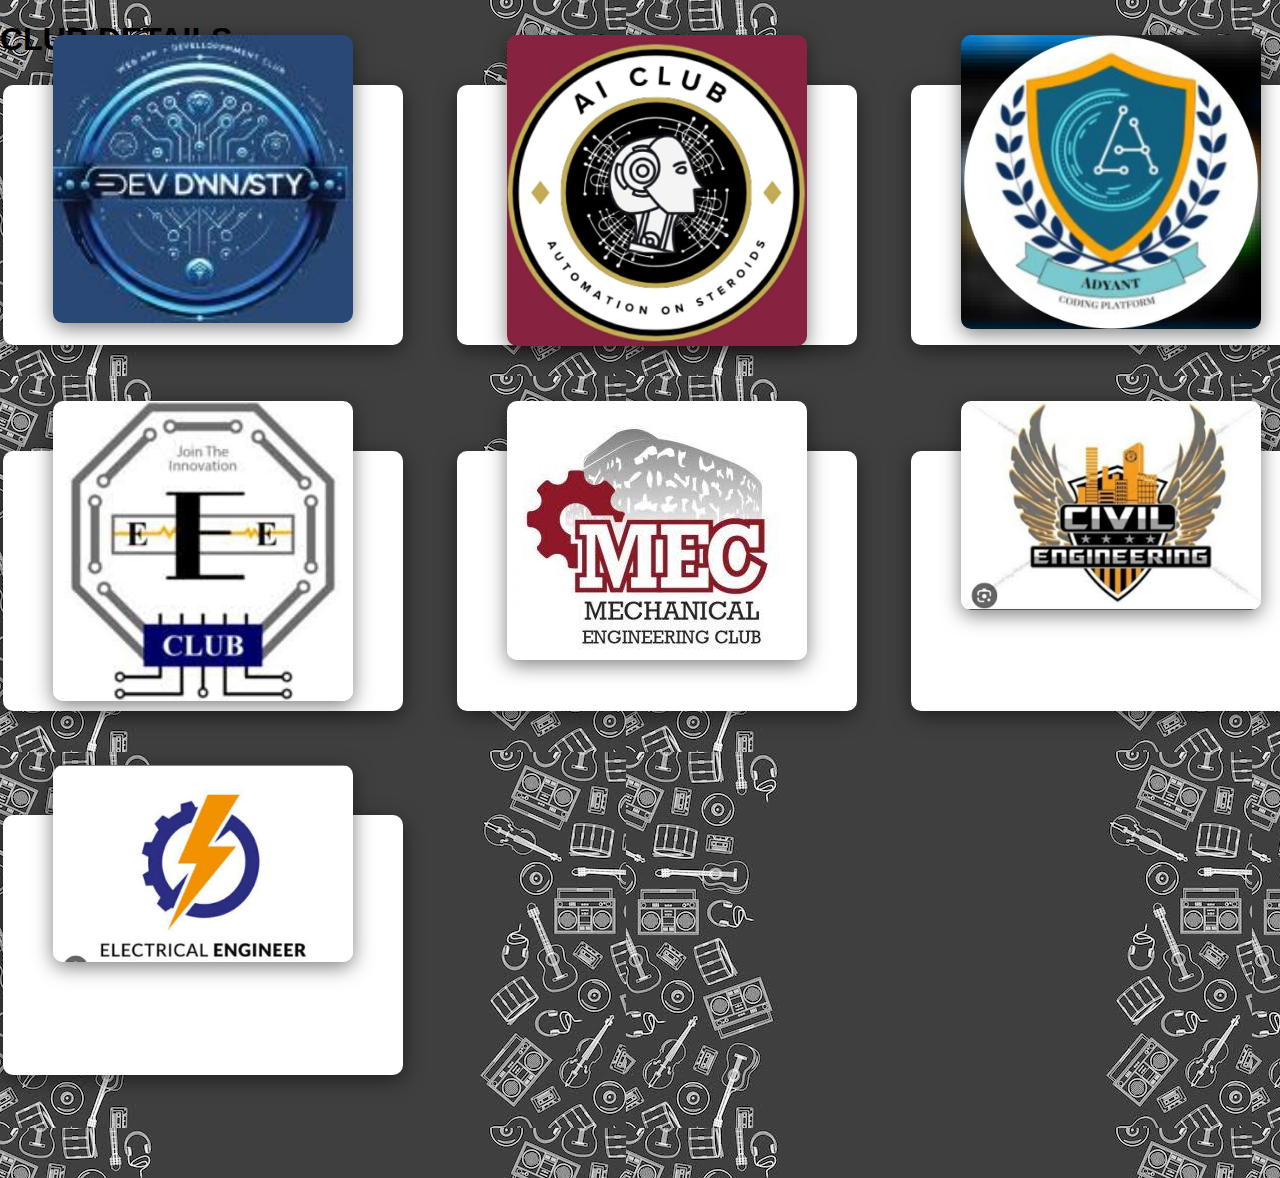
<file: admission.html>
<!DOCTYPE html>
<html lang="en">
<head>
    <meta charset="UTF-8">
    <meta name="viewport" content="width=device-width, initial-scale=1.0">
    <title>Shinchan Portfolio Dashboard</title>
    <link rel="stylesheet" href="admission.css">
    <link rel="javascript" href="admission.js">
</head>
<body background="background.jpeg">
 <h1> <b><centre>CLUB DETAILS</centre></b></h1>
    
        <!-- Other content of the portfolio dashboard goes here -->
       
        <table>
            <tr><tr><td>
        <div class="card">
            <div class="imgbox">
             <a href="it.html" ><img
                src="ITlogo.jpeg"
              /></a>
            </div>
      
            <div class="content">
              <h2><b>INFORMATION TECHNOLOGY CLUB</b></h2>
              <p>
                Lorem ipsum dolor sit amet consectetur adipisicing elit. Quaerat
                doloribus vitae fugit enim repudiandae
              </p>
            </div>
          </div></td><td>
          <div class="card">
            <div class="imgbox">
                <a href="ai.html">
              <img
                src="AIlogo.jpeg"
              />
            </a>
            </div>
      
            <div class="content">
              <h2>ARITICIFIAL INTELLIGENCE CLUB</h2>
              <p>
                Lorem ipsum dolor sit amet consectetur adipisicing elit. Quaerat
                doloribus vitae fugit enim repudiandae
              </p>
            </div>
          </div></td><td>
          <div class="card">
            <div class="imgbox">
              <img
                src="CSElogo.jpeg"
              />
            </div>
      
            <div class="content">
              <h2>COMPUTER SCIENCE CLUB</h2>
              <p>
                Lorem ipsum dolor sit amet consectetur adipisicing elit. Quaerat
                doloribus vitae fugit enim repudiandae
              </p>
            </div>
          </div></td>
            </tr></tr>
           
                    <tr><tr><td>
                        <div class="card">
                            <div class="imgbox">
                              <img
                                src="EEElogo.jpeg"
                              />
                            </div>
                      
                            <div class="content">
                              <h2>ELECTRICAL AND ELECTRONICS CLUB</h2>
                              <p>
                                Lorem ipsum dolor sit amet consectetur adipisicing elit. Quaerat
                                doloribus vitae fugit enim repudiandae
                              </p>
                            </div>
                          </div></td><td>
                          <div class="card">
                            <div class="imgbox">
                              <img
                                src="MECH.jpeg"
                              />
                            </div>
                      
                            <div class="content">
                              <h2>MECHANICAL CLUB</h2>
                              <p>
                                Lorem ipsum dolor sit amet consectetur adipisicing elit. Quaerat
                                doloribus vitae fugit enim repudiandae
                              </p>
                            </div>
                          </div></td><td>
                          <div class="card">
                            <div class="imgbox">
                              <img
                                src="CIVIL.jpeg"
                              />
                            </div>
                      
                            <div class="content">
                              <h2>CIVIL CLUB</h2>
                              <p>
                                Lorem ipsum dolor sit amet consectetur adipisicing elit. Quaerat
                                doloribus vitae fugit enim repudiandae
                              </p>
                            </div>
                          </div></td>
                            </tr></tr>
                            <tr><td>
                                <div class="card">
                                    <div class="imgbox">
                                      <img
                                        src="ECE.jpeg"
                                      />
                                    </div>
                              
                                    <div class="content">
                                      <h2>ELECTICAL AND COMMUNICATION CLUB</h2>
                                      <p>
                                        Lorem ipsum dolor sit amet consectetur adipisicing elit. Quaerat
                                        doloribus vitae fugit enim repudiandae
                                      </p>
                                    </div>
                                  </div></td><td>
                                 </table>
                                                       
    </div>
</body>
</html>
</file>
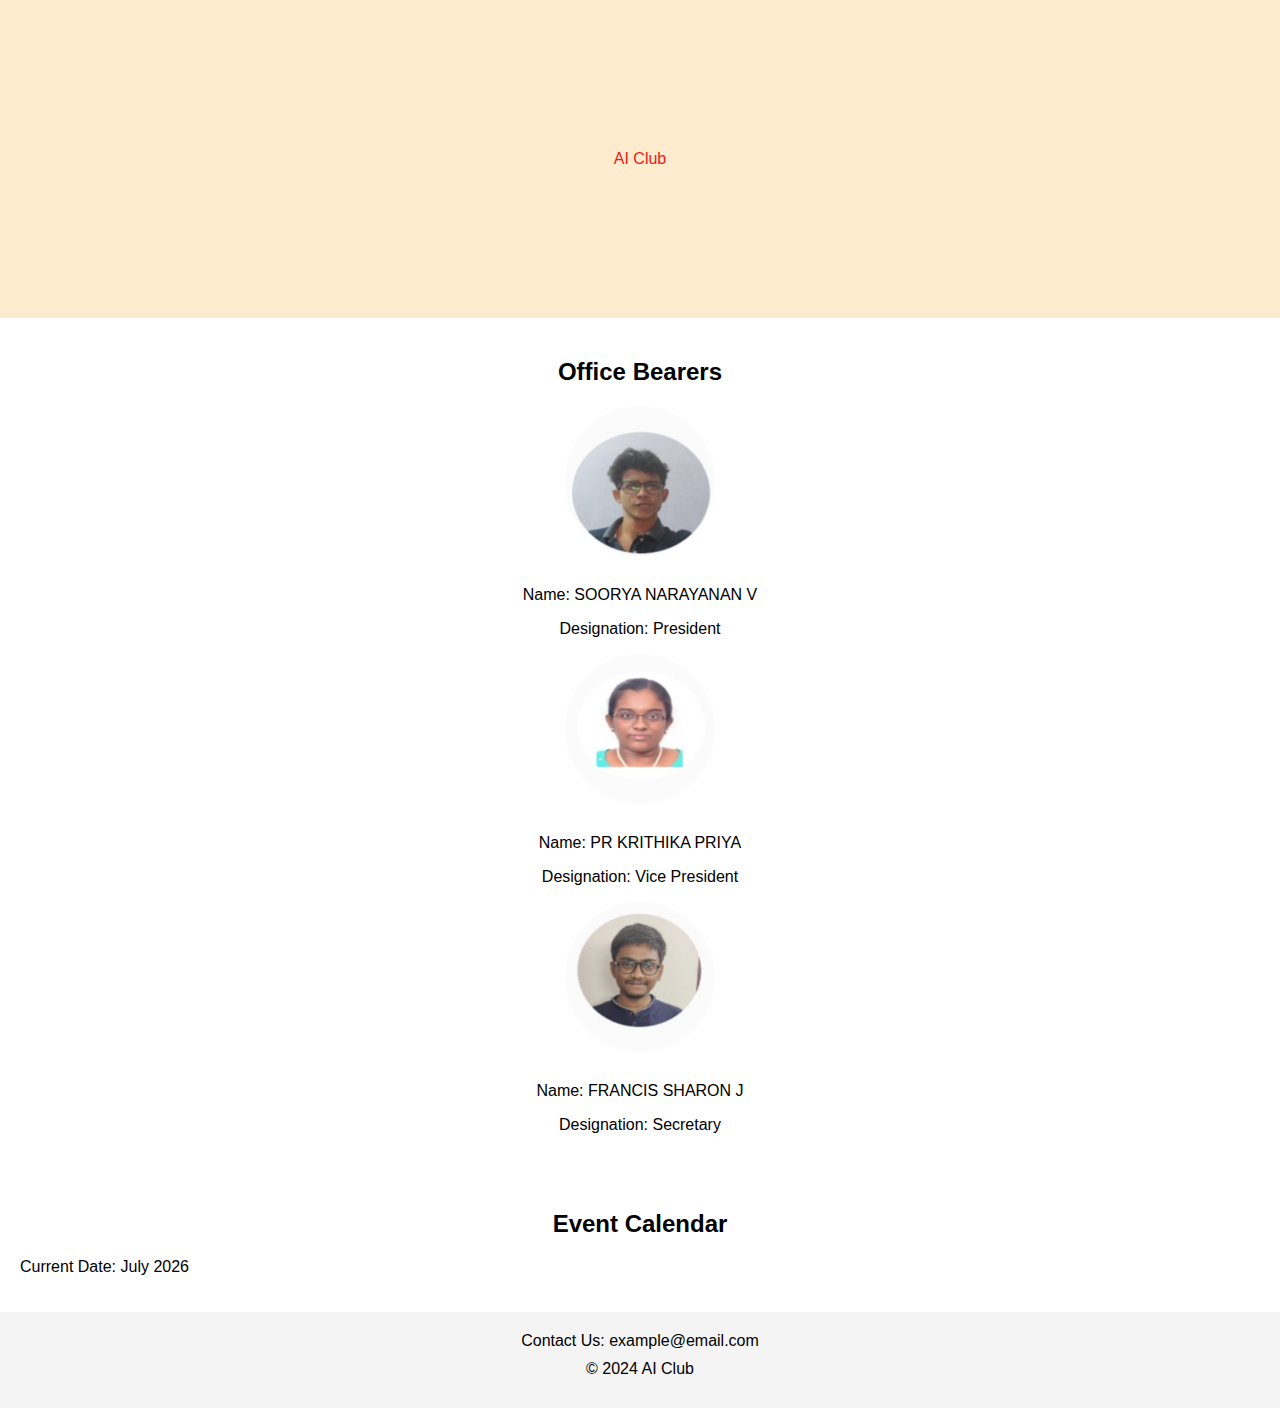
<file: ai.html>
<!DOCTYPE html>
<html lang="en">
<head>
<meta charset="UTF-8">
<meta name="viewport" content="width=device-width, initial-scale=1.0">
<title>AI Club</title>
<link rel="stylesheet" href="ai.css">
<link rel="javascript" href="ai.js">
</head>
<body>

<header class="header">
  <div class="caption">AI Club</div>
</header>

<section class="office-bearers">
  <h2>Office Bearers</h2>
  <div class="person">
    <img src="surya.jpeg" alt="Person 1">
    <p>Name: SOORYA NARAYANAN V</p>
    <p>Designation: President</p>
  </div>
  <div class="person">
    <img src="krithika.jpeg" alt="Person 2">
    <p>Name: PR KRITHIKA PRIYA</p>
    <p>Designation: Vice President</p>
  </div>
  <div class="person">
    <img src="france.jpeg" alt="Person 3">
    <p>Name: FRANCIS SHARON J</p>
    <p>Designation: Secretary</p>
  </div>
</section>



<section class="event-calendar">
  <h2>Event Calendar</h2>
  <!-- Add your event calendar table template here -->
</section>

<footer class="footer">
  <div class="contact">Contact Us: example@email.com</div>
  <div class="copyright">&copy; 2024 AI Club</div>
</footer>

<script src="ai.js"></script>
</body>
</html>
</file>
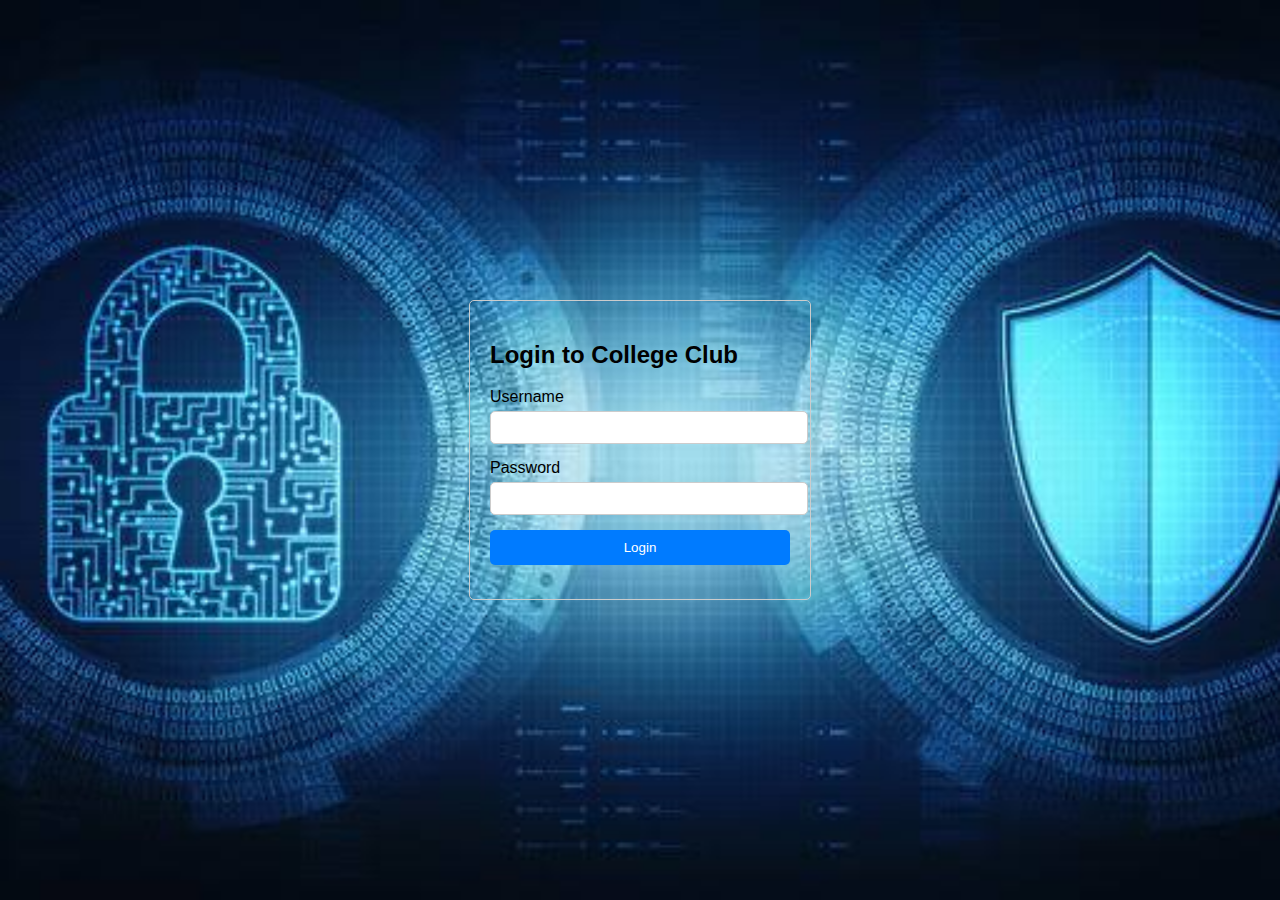
<file: login.html>
<!DOCTYPE html>
<html lang="en">
<head>
  <meta charset="UTF-8">
  <meta name="viewport" content="width=device-width, initial-scale=1.0">
  <title>College Club Login</title>
  <link rel="stylesheet" href="login.css">
</head>
<body>
  <div class="container">
    <h2>Login to College Club</h2>
    <form id="loginForm">
      <div class="form-group">
        <label for="username">Username</label>
        <input type="text" id="username" name="username" required>
      </div>
      <div class="form-group">
        <label for="password">Password</label>
        <input type="password" id="password" name="password" required>
      </div>
      <button type="submit">Login</button>
    </form>
    <p id="error-message"></p>
  </div>
  <script src="login.js"></script>
</body>
</html>
</file>
<file: admission.css>
body {
    margin: 0;
    padding: 0;
    font-family: Arial, sans-serif;
   
}

.dashboard {
    background-image: url('background.jpeg'); /* Change 'background_image.jpg' to the actual path of your background image */
    background-size: cover;
    background-position: top;
    color: #fff;
    min-height: 100vh;
    padding-top: 200px; /* Adjust as needed based on the size of your header */
}


.header {
    text-align: center;
    position: relative; /* Allows positioning of the heading image */
}

.heading-image {
    position: absolute;
    top: 2px; /* Adjust the top position as needed */
    left: 50%;
    transform: translateX(-50%);
    width: 200px; /* Adjust the width of the heading image as needed */
}

.description {
    max-width: 1100px;
    margin-bottom: 50 auto;
    margin: 0 auto;
    background-color: transparent; /* Make the background transparent */

    padding: 100px;
    border-radius: 10px;
}

.description p {
    font-size:1.8em;
    line-height: 1.6;
    text-align: center;
}

.description input[type="text"] {
    width: 100%;
    padding: 10px;
    margin-top: 100px; /* Adjust the margin top as needed */
    font-size: 2em; /* Adjust the font size of the input text */
    border: none;
    border-bottom: 2px solid #fff; /* Adding a bottom border for better visibility */
    background-color: transparent; /* Make the background transparent */
    color: #fff; /* Set the text color to white */
}

.description input[type="text"]::placeholder {
    color: #fff; /* Set the placeholder text color to white */
}





.card {
    
  position: relative;
  width: 300px;
  height: 200px;
  border-radius: 10px;
  box-shadow: 0px 5px 20px rgba(0, 0, 0, 0.5);
  transition: 0.3s;
  padding: 30px 50px;
  background: #fff;
  cursor: pointer;
  margin-right: 50px;
  margin-bottom: 100px;
  

  
}

.card:hover {
  height: 320px;
}

.imgbox {

  position: relative;
  width: 100%;
  height: 100%;
  transform: translateY(-80px);
  z-index: 99;
}

img {
  width: 100%;
  border-radius: 10px;
  box-shadow: 0px 5px 20px rgba(0, 0, 0, 0.5);
}

.content {
  padding: 70px 20px;
  text-align: center;
  transform: translateY(-450px);
  opacity: 0;
  transition: 0.3s;
}

.card:hover > .content {
  opacity: 1;
  transform: translateY(-180px);
}

.content h2 {
  color: #7f9ead;
}
</file>
<file: ai.css>
body {
    margin: 0;
    font-family: Arial, sans-serif;
  }
  
  .header {
    background-color:blanchedalmond; /* Grey background */
    padding: 150px;
    text-align: center;
    color: rgb(239, 25, 25);
  }
  
  .office-bearers {
    padding: 20px;
  }
  
  .office-bearers h2 {
    text-align: center;
  }
  
  .person {
    text-align: center;
  }
  
  .person img {
    width: 150px;
    height: 150px;
    border-radius: 50%;
    margin-bottom: 10px;
  }
  
  .objectives {
    padding: 20px;
  }
  
  .objectives h2 {
    text-align: center;
  }
  
  .event-calendar {
    padding: 20px;
  }
  
  .event-calendar h2 {
    text-align: center;
  }
  
  .footer {
    background-color: #f4f4f4;
    padding: 20px;
    text-align: center;
  }
  
  .footer .contact,
  .footer .copyright {
    margin-bottom: 10px;
  }
</file>
<file: login.css>
body {
    font-family: Arial, sans-serif;
    margin: 0;
    padding: 0;
    display: flex;
    justify-content: center;
    align-items: center;
    height: 100vh;
    background-image: url("lock.jpeg");
    background-size: cover;
  }
  
  .container {
    width: 300px;
    padding: 20px;
    border: 1px solid #ccc;
    border-radius: 5px;
  }
  
  .form-group {
    margin-bottom: 15px;
  }
  
  label {
    display: block;
    margin-bottom: 5px;
  }
  
  input[type="text"],
  input[type="password"] {
    width: 100%;
    padding: 8px;
    border-radius: 5px;
    border: 1px solid #ccc;
  }
  
  button {
    width: 100%;
    padding: 10px;
    background-color: #007bff;
    color: #fff;
    border: none;
    border-radius: 5px;
    cursor: pointer;
  }
  
  button:hover {
    background-color: #0056b3;
  }
  
  #error-message {
    color: red;
    font-size: 14px;
    margin-top: 10px;
  }
</file>
